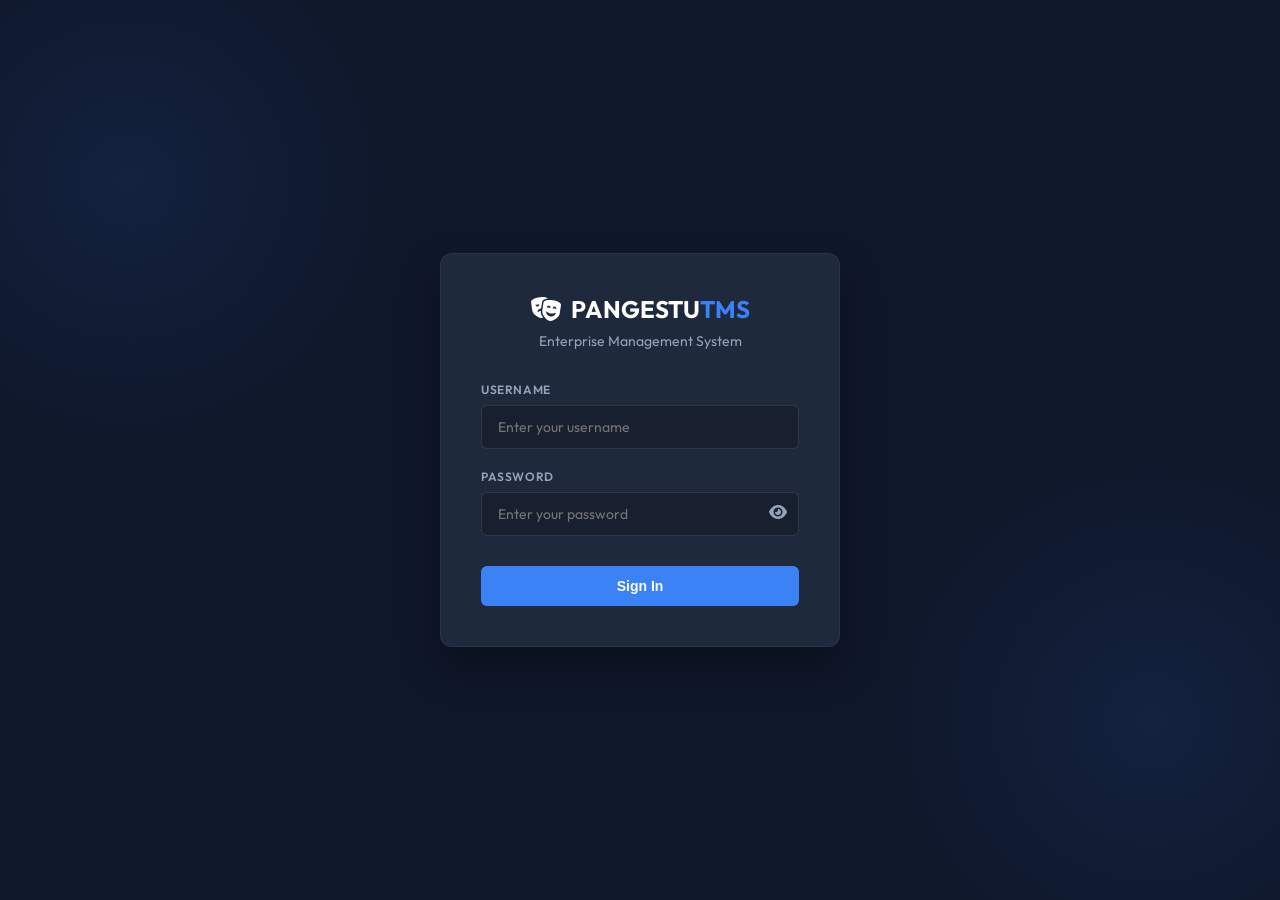
<file: frontend/login.html>
<!DOCTYPE html>
<html lang="en">

<head>
    <meta charset="UTF-8">
    <meta name="viewport" content="width=device-width, initial-scale=1.0">
    <title>Login | Cinema Suite</title>
    <link href="https://fonts.googleapis.com/css2?family=Outfit:wght@300;400;500;600;700&display=swap" rel="stylesheet">
    <link rel="stylesheet" href="https://cdnjs.cloudflare.com/ajax/libs/font-awesome/6.4.0/css/all.min.css">
    <style>
        :root {
            --primary: #3b82f6;
            --bg: #0f172a;
            --surface: #1e293b;
            --text-main: #f1f5f9;
            --text-muted: #94a3b8;
        }

        * {
            margin: 0;
            padding: 0;
            box-sizing: border-box;
        }

        body {
            font-family: 'Outfit', sans-serif;
            background-color: var(--bg);
            color: var(--text-main);
            height: 100vh;
            display: flex;
            align-items: center;
            justify-content: center;
            background-image:
                radial-gradient(circle at 10% 20%, rgba(59, 130, 246, 0.1) 0%, transparent 20%),
                radial-gradient(circle at 90% 80%, rgba(59, 130, 246, 0.1) 0%, transparent 20%);
        }

        .login-card {
            background: var(--surface);
            padding: 40px;
            border-radius: 12px;
            width: 100%;
            max-width: 400px;
            box-shadow: 0 20px 40px rgba(0, 0, 0, 0.3);
            border: 1px solid rgba(255, 255, 255, 0.05);
            text-align: center;
        }

        .logo {
            font-size: 24px;
            font-weight: 700;
            margin-bottom: 8px;
            display: flex;
            align-items: center;
            justify-content: center;
            gap: 10px;
            color: white;
        }

        .logo span {
            color: var(--primary);
        }

        .subtitle {
            color: var(--text-muted);
            font-size: 14px;
            margin-bottom: 32px;
        }

        .form-group {
            margin-bottom: 20px;
            text-align: left;
        }

        .form-group label {
            display: block;
            margin-bottom: 8px;
            font-size: 12px;
            color: var(--text-muted);
            font-weight: 600;
            text-transform: uppercase;
            letter-spacing: 0.05em;
        }

        input {
            width: 100%;
            padding: 12px 16px;
            background: rgba(0, 0, 0, 0.2);
            border: 1px solid rgba(255, 255, 255, 0.1);
            border-radius: 6px;
            color: white;
            font-family: inherit;
            font-size: 14px;
            outline: none;
            transition: all 0.2s;
        }

        input:focus {
            border-color: var(--primary);
            box-shadow: 0 0 0 3px rgba(59, 130, 246, 0.2);
        }

        button {
            width: 100%;
            padding: 12px;
            background: var(--primary);
            color: white;
            border: none;
            border-radius: 6px;
            font-weight: 600;
            cursor: pointer;
            font-size: 14px;
            transition: background 0.2s;
            margin-top: 10px;
        }

        button:hover {
            background: #2563eb;
        }

        .error-msg {
            color: #ef4444;
            font-size: 13px;
            margin-top: 16px;
            display: none;
        }
    </style>
</head>

<body>
    <div class="login-card">
        <div class="logo">
            <i class="fas fa-theater-masks"></i>
            <div>PANGESTU<span>TMS</span></div>
        </div>
        <div class="subtitle">Enterprise Management System</div>

        <form id="login-form">
            <div class="form-group">
                <label>Username</label>
                <input type="text" id="username" required placeholder="Enter your username">
            </div>
            <div class="form-group">
                <label>Password</label>
                <div style="position: relative;">
                    <input type="password" id="password" required placeholder="Enter your password"
                        style="padding-right: 40px;">
                    <i class="fas fa-eye" id="toggle-password"
                        style="position: absolute; right: 12px; top: 12px; color: #94a3b8; cursor: pointer;"></i>
                </div>
            </div>
            <button type="submit">Sign In</button>
            <div id="error-msg" class="error-msg">Invalid credentials. Please try again.</div>
        </form>
    </div>

    <script>
        // Password Toggle
        const togglePass = document.getElementById('toggle-password');
        const passInput = document.getElementById('password');

        togglePass.addEventListener('click', () => {
            const type = passInput.getAttribute('type') === 'password' ? 'text' : 'password';
            passInput.setAttribute('type', type);
            togglePass.classList.toggle('fa-eye');
            togglePass.classList.toggle('fa-eye-slash');
        });

        document.getElementById('login-form').addEventListener('submit', async (e) => {
            e.preventDefault();
            const user = document.getElementById('username').value;
            const pass = document.getElementById('password').value;
            const errEl = document.getElementById('error-msg');
            const btn = e.target.querySelector('button');

            btn.disabled = true;
            btn.textContent = 'Verifying...';
            errEl.style.display = 'none';

            try {
                const res = await fetch('/api/login', {
                    method: 'POST',
                    headers: { 'Content-Type': 'application/json' },
                    body: JSON.stringify({ username: user, password: pass })
                });
                const data = await res.json();

                if (data.status === 'ok') {
                    localStorage.setItem('tms_user', JSON.stringify(data.user));
                    localStorage.setItem('tms_token', data.token);
                    window.location.href = '/index.html';
                } else {
                    errEl.style.display = 'block';
                    errEl.textContent = data.error || 'Login Failed';
                }
            } catch (error) {
                errEl.style.display = 'block';
                errEl.textContent = 'Connection Error';
            } finally {
                btn.disabled = false;
                btn.textContent = 'Sign In';
            }
        });
    </script>
</body>

</html>
</file>
